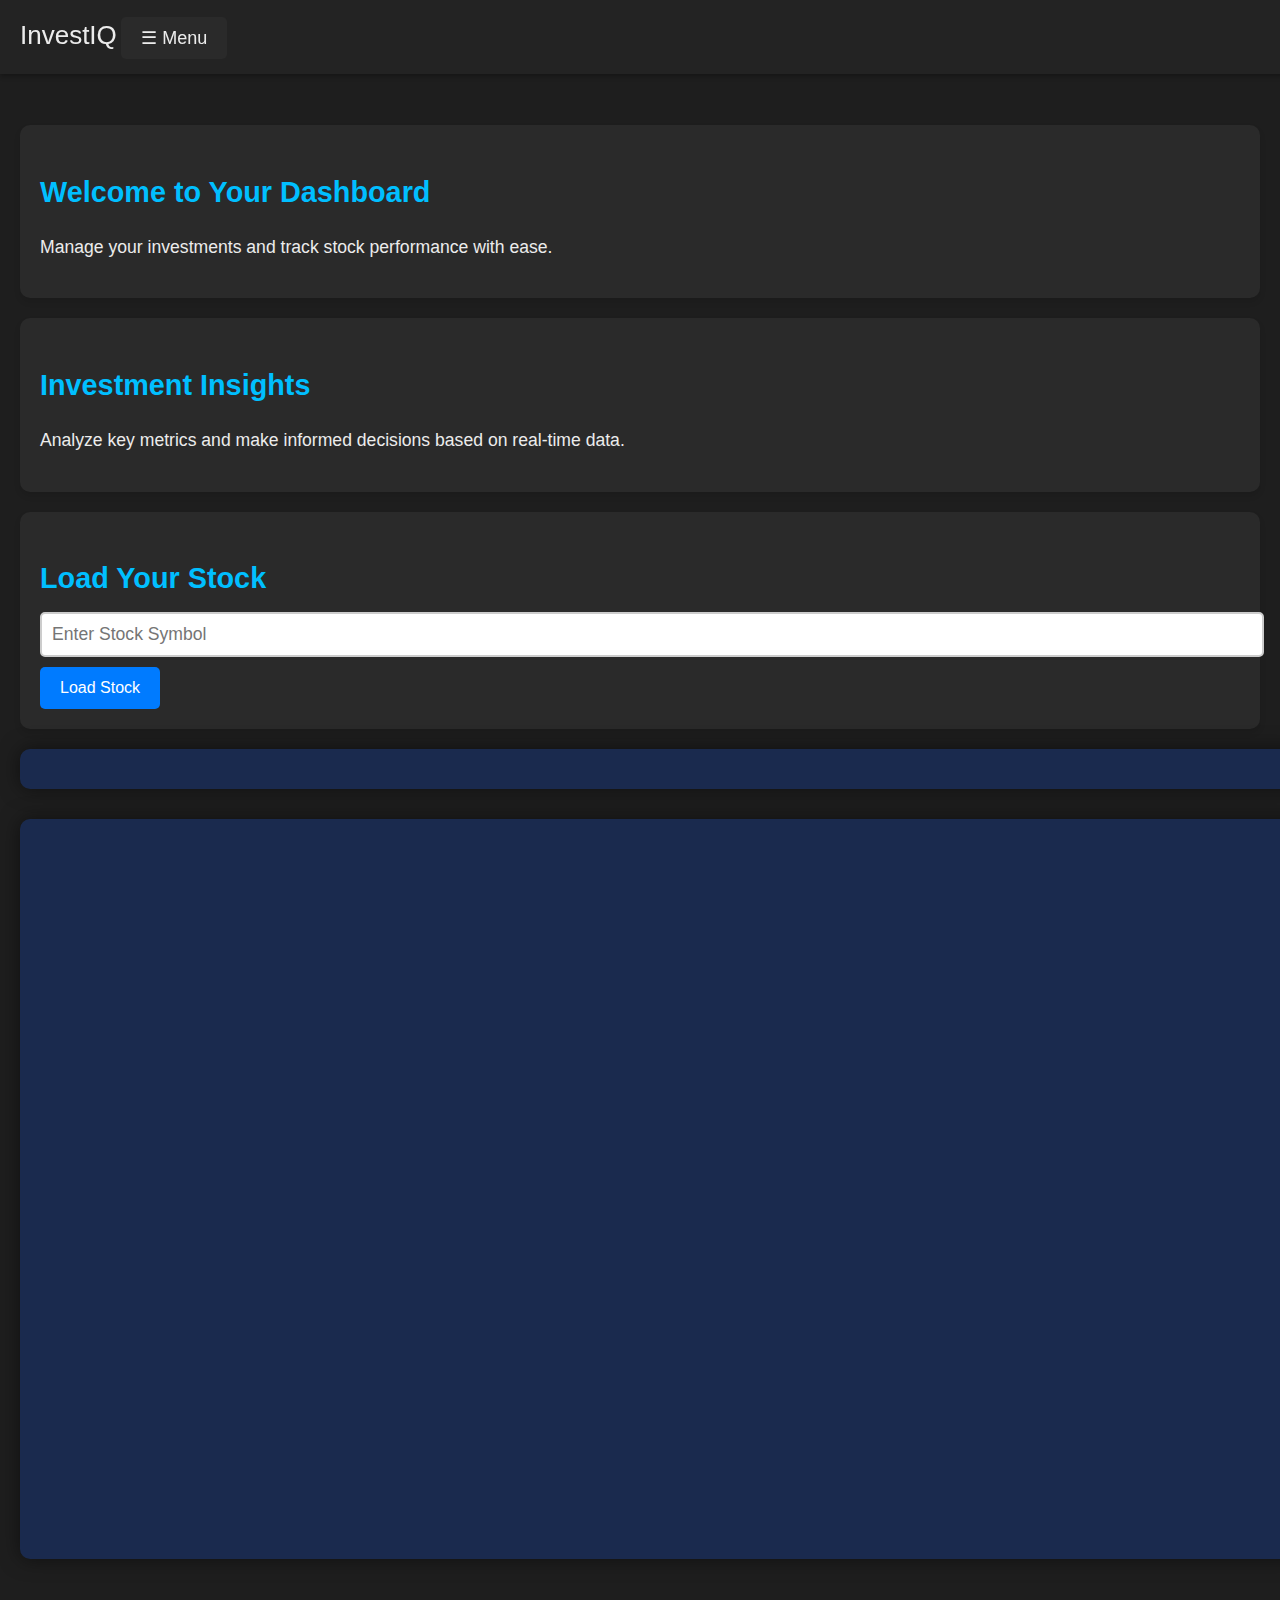
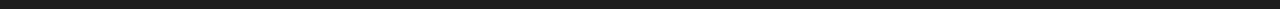
<file: index.html>
<!DOCTYPE html>
<html lang="en">
<head>
    <meta charset="UTF-8">
    <meta name="viewport" content="width=device-width, initial-scale=1.0">
    <title>InvestIQ - Dashboard</title>
    <link rel="stylesheet" href="static/css/style.css">
</head>
<body>
    <header class="header">
        <span class="site-title">InvestIQ</span>
        <button class="openbtn" onclick="openNav()">☰ Menu</button>
    </header>

    <div id="mySidebar" class="sidebar">
        <a href="javascript:void(0)" class="closebtn" onclick="closeNav()">×</a>
        <a href="/">Home</a>
        <a href="/dashboard">Dashboard</a>
        <a href="/learn">Learn</a>
    </div>

    <!-- Ticker Widget -->
    <div class="tradingview-widget-container">
        <div class="tradingview-widget-container__widget"></div>
        <script type="text/javascript" src="https://s3.tradingview.com/external-embedding/embed-widget-ticker-tape.js" async>
        {
            "symbols": [
                {"proName": "FOREXCOM:SPXUSD", "title": "S&P 500"},
                {"proName": "FOREXCOM:NSXUSD", "title": "Nasdaq 100"},
                {"proName": "BITSTAMP:BTCUSD", "title": "Bitcoin"},
                {"proName": "BITSTAMP:ETHUSD", "title": "Ethereum"}
            ],
            "showSymbolLogo": true,
            "colorTheme": "dark",
            "isTransparent": false,
            "displayMode": "adaptive"
        }
        </script>
    </div>

    <!-- Dashboard Content -->
    <div class="main-content fade-in">
        <div class="dashboard-box">
            <h2>Welcome to Your Dashboard</h2>
            <p>Manage your investments and track stock performance with ease.</p>
        </div>

        <div class="dashboard-box">
            <h2>Investment Insights</h2>
            <p>Analyze key metrics and make informed decisions based on real-time data.</p>
        </div>

        <div class="dashboard-box">
            <h2>Load Your Stock</h2>
            <input type="text" id="stock-symbol" placeholder="Enter Stock Symbol" />
            <button id="load-stock" class="btn-orange">Load Stock</button>
        </div>

        <!-- Technical Analysis Widget -->
        <div class="tech-analysis-widget widget-container">
            <div class="tradingview-widget-container__widget"></div>
            <script type="text/javascript" src="https://s3.tradingview.com/external-embedding/embed-widget-technical-analysis.js" async>
            {
                "interval": "1m",
                "width": "100%",
                "isTransparent": false,
                "height": 450,
                "symbol": "NASDAQ:AAPL",
                "showIntervalTabs": true,
                "displayMode": "single",
                "locale": "en",
                "colorTheme": "dark"
            }
            </script>
        </div>

        <!-- Main TradingView Widget -->
        <div class="widget-container">
            <div id="tradingview-widget"></div>
        </div>
    </div>

    <script src="static/js/script.js"></script>
</body>
</html>
</file>
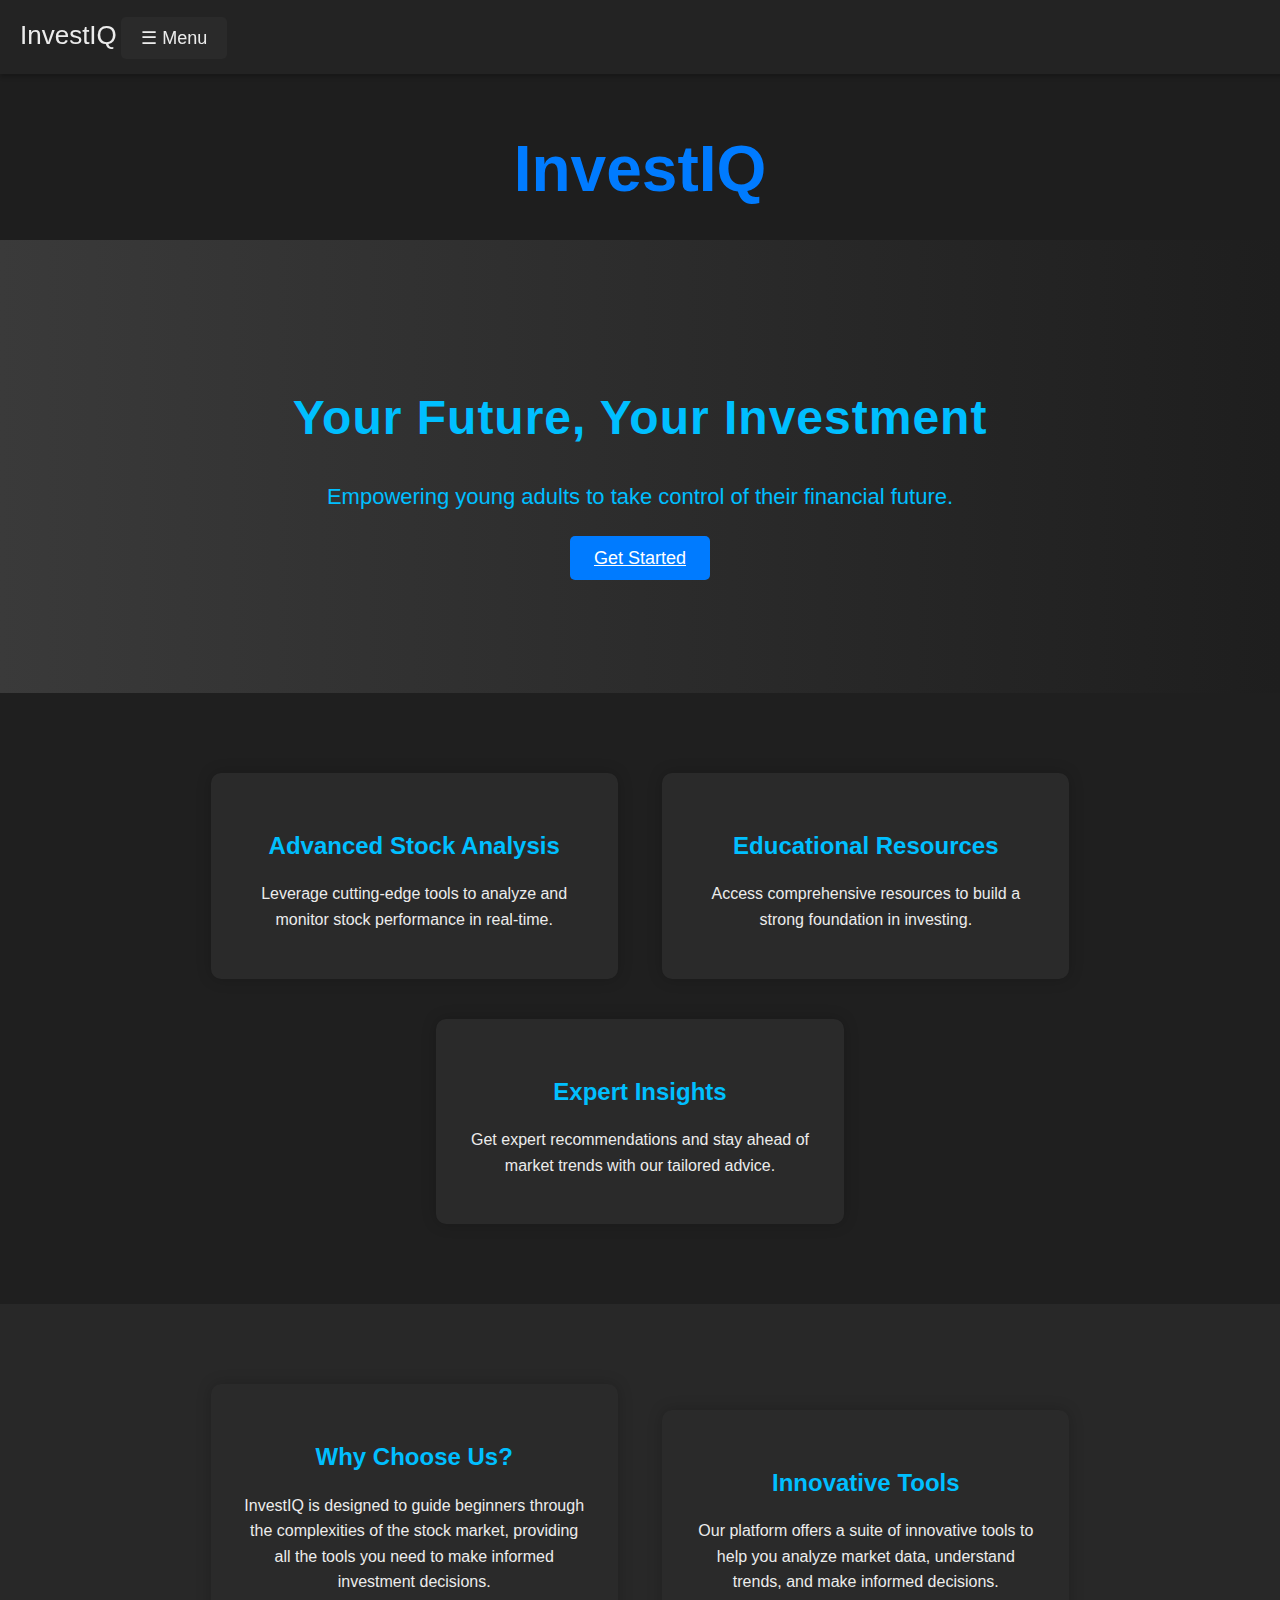
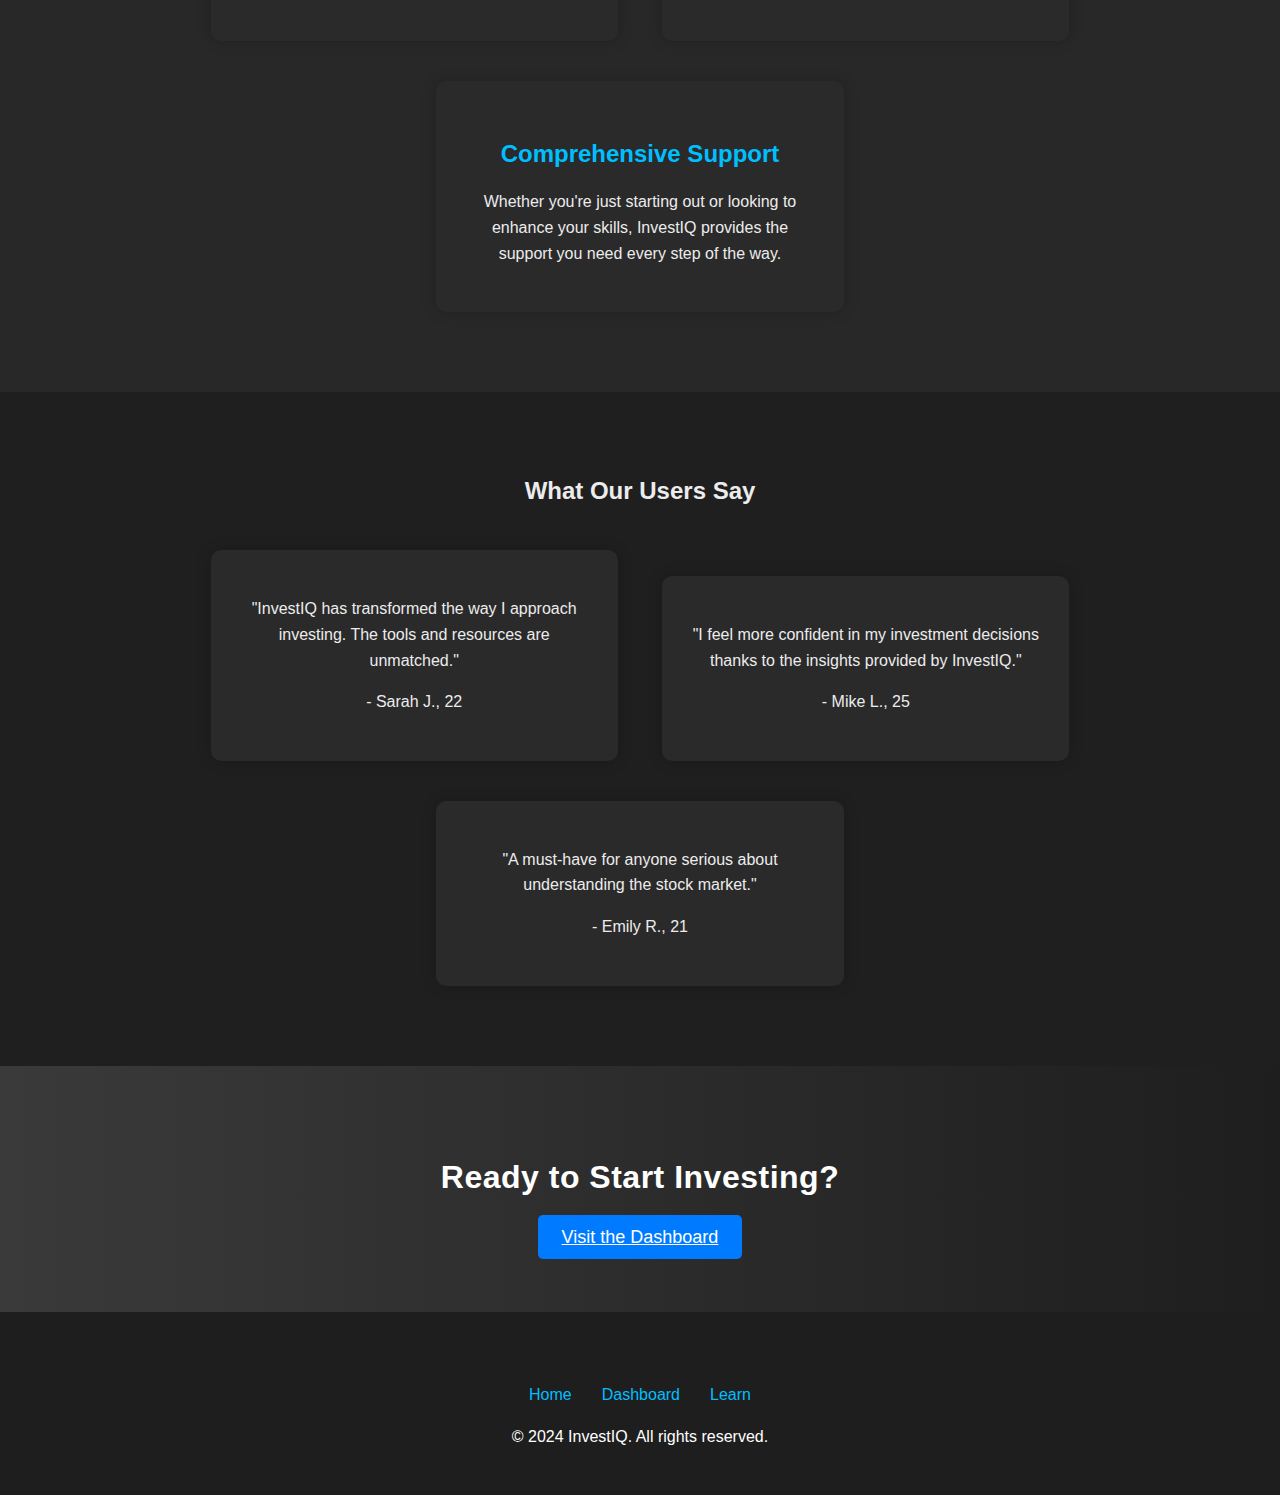
<file: home.html>
<!DOCTYPE html>
<html lang="en">
<head>
    <meta charset="UTF-8">
    <meta name="viewport" content="width=device-width, initial-scale=1.0">
    <title>InvestIQ - Home</title>
    <link rel="stylesheet" href="static/css/style.css">
</head>
<body>
    <header class="header">
        <span class="site-title">InvestIQ</span>
        <button class="openbtn" onclick="openNav()">☰ Menu</button>
    </header>

    <div id="mySidebar" class="sidebar">
        <a href="javascript:void(0)" class="closebtn" onclick="closeNav()">×</a>
        <a href="/">Home</a>
        <a href="/dashboard">Dashboard</a>
        <a href="/learn">Learn</a>
    </div>

    <!-- Ticker Widget -->
    <div class="tradingview-widget-container ticker-container">
        <div class="tradingview-widget-container__widget"></div>
        <script type="text/javascript" src="https://s3.tradingview.com/external-embedding/embed-widget-ticker-tape.js" async>
        {
            "symbols": [
                {"proName": "FOREXCOM:SPXUSD", "title": "S&P 500"},
                {"proName": "FOREXCOM:NSXUSD", "title": "Nasdaq 100"},
                {"proName": "BITSTAMP:BTCUSD", "title": "Bitcoin"},
                {"proName": "BITSTAMP:ETHUSD", "title": "Ethereum"}
            ],
            "showSymbolLogo": true,
            "colorTheme": "dark",
            "isTransparent": false,
            "displayMode": "adaptive"
        }
        </script>
    </div>

    <!-- InvestIQ Heading -->
    <h1 class="investiq-heading">InvestIQ</h1>

    <!-- Hero Section -->
    <div class="hero hero-light">
        <h1 class="hero-title">Your Future, Your Investment</h1>
        <p>Empowering young adults to take control of their financial future.</p>
        <a href="/dashboard" class="btn-orange">Get Started</a>
    </div>

    <!-- Services Section -->
    <section class="services fade-in">
        <div class="service-box">
            <h3>Advanced Stock Analysis</h3>
            <p>Leverage cutting-edge tools to analyze and monitor stock performance in real-time.</p>
        </div>
        <div class="service-box">
            <h3>Educational Resources</h3>
            <p>Access comprehensive resources to build a strong foundation in investing.</p>
        </div>
        <div class="service-box">
            <h3>Expert Insights</h3>
            <p>Get expert recommendations and stay ahead of market trends with our tailored advice.</p>
        </div>
    </section>

    <!-- Features Section -->
    <section class="features fade-in">
        <div class="feature-box">
            <h3>Why Choose Us?</h3>
            <p>InvestIQ is designed to guide beginners through the complexities of the stock market, providing all the tools you need to make informed investment decisions.</p>
        </div>
        <div class="feature-box">
            <h3>Innovative Tools</h3>
            <p>Our platform offers a suite of innovative tools to help you analyze market data, understand trends, and make informed decisions.</p>
        </div>
        <div class="feature-box">
            <h3>Comprehensive Support</h3>
            <p>Whether you're just starting out or looking to enhance your skills, InvestIQ provides the support you need every step of the way.</p>
        </div>
    </section>

    <!-- Testimonials Section -->
    <section class="testimonials fade-in">
        <h2>What Our Users Say</h2>
        <div class="testimonial">
            <p>"InvestIQ has transformed the way I approach investing. The tools and resources are unmatched."</p>
            <p>- Sarah J., 22</p>
        </div>
        <div class="testimonial">
            <p>"I feel more confident in my investment decisions thanks to the insights provided by InvestIQ."</p>
            <p>- Mike L., 25</p>
        </div>
        <div class="testimonial">
            <p>"A must-have for anyone serious about understanding the stock market."</p>
            <p>- Emily R., 21</p>
        </div>
    </section>

    <!-- Call to Action Section -->
    <section class="cta cta-light fade-in">
        <h2>Ready to Start Investing?</h2>
        <a href="/dashboard" class="btn-orange">Visit the Dashboard</a>
    </section>

    <!-- Footer -->
    <footer>
        <div class="footer-links">
            <a href="/">Home</a>
            <a href="/dashboard">Dashboard</a>
            <a href="/learn">Learn</a>
        </div>
        <p>&copy; 2024 InvestIQ. All rights reserved.</p>
    </footer>

    <script src="static/js/script.js"></script>
</body>
</html>
</file>
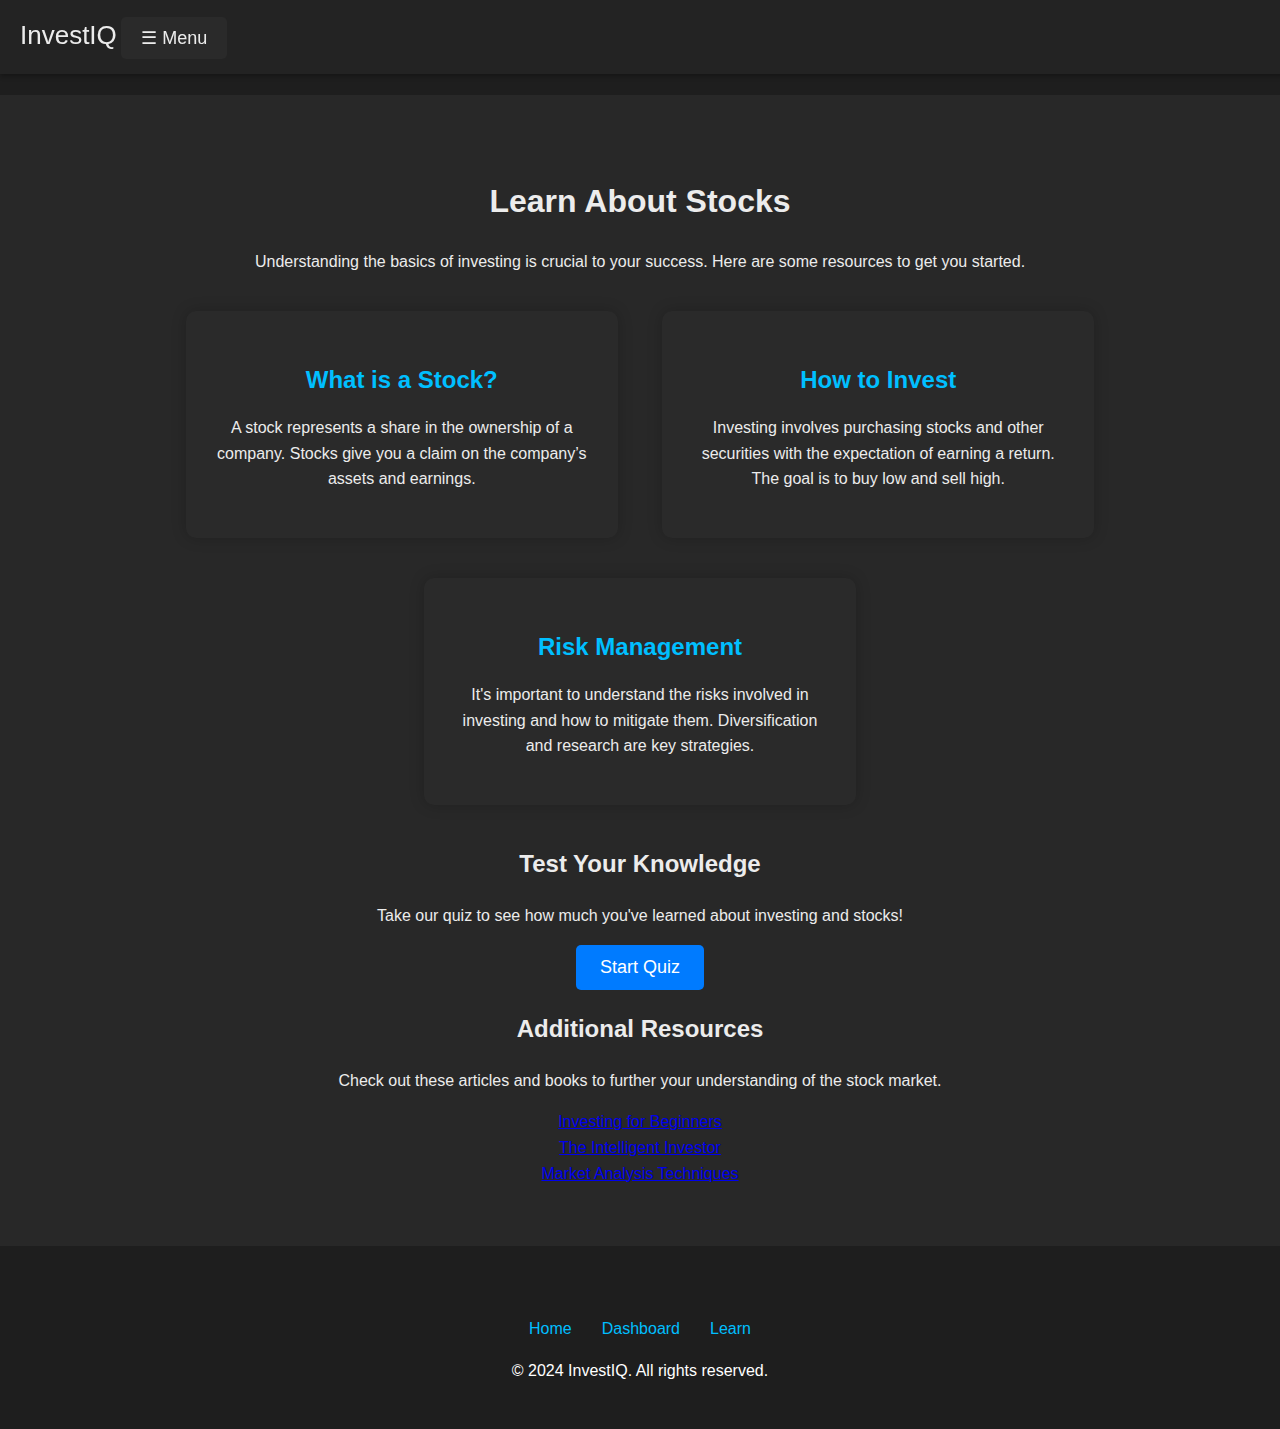
<file: learn.html>
<!DOCTYPE html>
<html lang="en">
<head>
    <meta charset="UTF-8">
    <meta name="viewport" content="width=device-width, initial-scale=1.0">
    <title>InvestIQ - Learn</title>
    <link rel="stylesheet" href="static/css/style.css">
</head>
<body>
    <header class="header">
        <span class="site-title">InvestIQ</span>
        <button class="openbtn" onclick="openNav()">☰ Menu</button>
    </header>

    <div id="mySidebar" class="sidebar">
        <a href="javascript:void(0)" class="closebtn" onclick="closeNav()">×</a>
        <a href="/">Home</a>
        <a href="/dashboard">Dashboard</a>
        <a href="/learn">Learn</a>
    </div>

    <!-- Ticker Widget -->
    <div class="tradingview-widget-container">
        <div class="tradingview-widget-container__widget"></div>
        <script type="text/javascript" src="https://s3.tradingview.com/external-embedding/embed-widget-ticker-tape.js" async>
        {
            "symbols": [
                {"proName": "FOREXCOM:SPXUSD", "title": "S&P 500"},
                {"proName": "FOREXCOM:NSXUSD", "title": "Nasdaq 100"},
                {"proName": "BITSTAMP:BTCUSD", "title": "Bitcoin"},
                {"proName": "BITSTAMP:ETHUSD", "title": "Ethereum"}
            ],
            "showSymbolLogo": true,
            "colorTheme": "dark",
            "isTransparent": false,
            "displayMode": "adaptive"
        }
        </script>
    </div>

    <div class="main-content fade-in learn-container">
        <h1>Learn About Stocks</h1>
        <p>Understanding the basics of investing is crucial to your success. Here are some resources to get you started.</p>

        <div class="learn-box">
            <h2>What is a Stock?</h2>
            <p>A stock represents a share in the ownership of a company. Stocks give you a claim on the company’s assets and earnings.</p>
        </div>

        <div class="learn-box">
            <h2>How to Invest</h2>
            <p>Investing involves purchasing stocks and other securities with the expectation of earning a return. The goal is to buy low and sell high.</p>
        </div>

        <div class="learn-box">
            <h2>Risk Management</h2>
            <p>It's important to understand the risks involved in investing and how to mitigate them. Diversification and research are key strategies.</p>
        </div>

        <!-- Interactive Quiz Section -->
        <div class="quiz">
            <h2>Test Your Knowledge</h2>
            <p>Take our quiz to see how much you've learned about investing and stocks!</p>
            <button class="btn-orange">Start Quiz</button>
        </div>

        <!-- Additional Resources Section -->
        <div class="additional-resources fade-in">
            <h2>Additional Resources</h2>
            <p>Check out these articles and books to further your understanding of the stock market.</p>
            <div class="resource-link">
                <a href="#">Investing for Beginners</a>
            </div>
            <div class="resource-link">
                <a href="#">The Intelligent Investor</a>
            </div>
            <div class="resource-link">
                <a href="#">Market Analysis Techniques</a>
            </div>
        </div>
    </div>

    <footer>
        <div class="footer-links">
            <a href="/">Home</a>
            <a href="/dashboard">Dashboard</a>
            <a href="/learn">Learn</a>
        </div>
        <p>&copy; 2024 InvestIQ. All rights reserved.</p>
    </footer>

    <script src="static/js/script.js"></script>
</body>
</html>
</file>
<file: static/css/style.css>
/* Global Styles */
body {
    font-family: 'Roboto', sans-serif;
    margin: 0;
    padding: 0;
    background-color: #1E1E1E;
    color: #ECECEC;
    line-height: 1.6;
    scroll-behavior: smooth; /* Added smooth scrolling */
}

/* Header */
.header {
    background-color: #232323;
    color: #ECECEC;
    padding: 15px 20px;
    text-align: left;
    position: fixed;
    width: 100%;
    top: 0;
    z-index: 10;
    box-shadow: 0px 2px 5px rgba(0, 0, 0, 0.3);
}

.site-title {
    font-size: 26px;
    font-weight: 500;
    color: #ECECEC;
}

.openbtn {
    background-color: #2A2A2A;
    color: #ECECEC;
    border: none;
    padding: 10px 20px;
    cursor: pointer;
    font-size: 18px;
    transition: background-color 0.3s, transform 0.2s; /* Added hover scale effect */
    border-radius: 5px; /* Added border-radius for a modern look */
}

.openbtn:hover {
    background-color: #3A3A3A;
    transform: scale(1.05); /* Added scale effect on hover */
}

/* Sidebar */
.sidebar {
    height: 100%;
    width: 0;
    position: fixed;
    z-index: 20;
    top: 0;
    left: 0;
    background-color: #2B2B2B;
    overflow-x: hidden;
    transition: 0.5s;
    padding-top: 60px;
    box-shadow: 2px 0px 5px rgba(0, 0, 0, 0.5);
}

.sidebar a {
    padding: 10px 15px;
    text-decoration: none;
    font-size: 20px;
    color: #ECECEC;
    display: block;
    transition: color 0.3s, background-color 0.3s;
    border-radius: 5px; /* Added rounded corners */
}

.sidebar a:hover {
    background-color: #00BFFF; /* Added hover background to match link hover */
    color: #fff;
}

.sidebar .closebtn {
    position: absolute;
    top: 0;
    right: 25px;
    font-size: 36px;
}

/* Main Content */
.main-content {
    padding: 30px 20px;
    margin-top: 80px;
}

/* Dashboard Content */
.dashboard-box {
    background-color: #2A2A2A;
    padding: 20px;
    border-radius: 10px;
    box-shadow: 0 4px 6px rgba(0, 0, 0, 0.1);
    margin-bottom: 20px;
    transition: transform 0.3s ease, box-shadow 0.3s ease;
}

.dashboard-box:hover {
    transform: translateY(-5px); /* Slight hover effect */
    box-shadow: 0 6px 12px rgba(0, 0, 0, 0.15);
}

.dashboard-box h2 {
    font-size: 1.8rem;
    color: #00BFFF;
    margin-bottom: 10px;
}

.dashboard-box p {
    font-size: 1.1rem;
    color: #ECECEC;
}

/* Ticker Widget */
.tradingview-widget-container {
    margin-bottom: 20px;
}

.widget-container {
    background-color: white;
    border-radius: 10px;
    box-shadow: 0 4px 6px rgba(0, 0, 0, 0.1);
    padding: 20px;
    margin-bottom: 20px;
}

/* Stock Input Styling */
#stock-symbol {
    padding: 10px;
    border: 2px solid #ccc;
    border-radius: 5px;
    width: 100%;
    font-size: 1.1rem;
    margin-bottom: 10px;
}

#load-stock {
    background-color: #007BFF;
    color: white;
    padding: 12px 20px;
    border: none;
    border-radius: 5px;
    cursor: pointer;
    font-size: 1rem;
    transition: background-color 0.3s ease, transform 0.3s ease;
}

#load-stock:hover {
    background-color: #0056b3;
    transform: translateY(-2px); /* Subtle hover animation */
}

/* Hero Section */
.hero {
    background-color: #232323;
    color: #ECECEC;
    text-align: center;
    padding: 120px 20px;
    background-image: linear-gradient(to right, #2A2A2A, #1E1E1E);
}

.hero h1 {
    font-size: 48px;
    margin-bottom: 20px;
    letter-spacing: 1px; /* Added letter-spacing for a cleaner look */
}

.hero p {
    font-size: 22px;
    margin-bottom: 30px;
}

.btn-orange {
    background-color: #007BFF;
    color: white;
    padding: 12px 24px;
    font-size: 18px;
    border: none;
    cursor: pointer;
    transition: background-color 0.3s ease;
    border-radius: 5px;
}

.btn-orange:hover {
    background-color: #0056b3;
}

/* Services Section */
.services {
    text-align: center;
    padding: 60px 20px;
    background-color: #1F1F1F;
}

.service-box {
    display: inline-block;
    width: 28%;
    margin: 20px;
    padding: 30px;
    background-color: #2A2A2A;
    border-radius: 10px;
    box-shadow: 0px 0px 15px rgba(0, 0, 0, 0.2);
    transition: transform 0.3s ease, box-shadow 0.3s ease;
}

.service-box:hover {
    transform: translateY(-10px);
    box-shadow: 0px 0px 30px rgba(0, 0, 0, 0.4);
}

.service-box h3 {
    font-size: 24px;
    margin-bottom: 15px;
    color: #00BFFF;
}

/* Features Section */
.features {
    text-align: center;
    padding: 60px 20px;
    background-color: #282828;
}

.feature-box {
    display: inline-block;
    width: 28%;
    margin: 20px;
    padding: 30px;
    background-color: #2A2A2A;
    border-radius: 10px;
    box-shadow: 0px 0px 15px rgba(0, 0, 0, 0.2);
    transition: transform 0.3s ease, box-shadow 0.3s ease;
}

.feature-box:hover {
    transform: translateY(-10px);
    box-shadow: 0px 0px 30px rgba(0, 0, 0, 0.4);
}

.feature-box h3 {
    font-size: 24px;
    margin-bottom: 15px;
    color: #00BFFF;
}

/* Testimonials Section */
.testimonials {
    background-color: #1F1F1F;
    text-align: center;
    padding: 60px 20px;
}

.testimonial {
    display: inline-block;
    width: 28%;
    margin: 20px;
    padding: 30px;
    background-color: #2A2A2A;
    border-radius: 10px;
    box-shadow: 0px 0px 15px rgba(0, 0, 0, 0.2);
    color: #ECECEC;
}

/* FAQ Section */
.faq {
    background-color: #282828;
    padding: 60px 20px;
    color: #ECECEC;
}

.faq-item {
    margin-bottom: 20px;
}

.faq-item h3 {
    font-size: 24px;
    margin-bottom: 10px;
    color: #00BFFF;
}

/* Call-to-Action Section */
.cta {
    background-color: #232323;
    color: white;
    text-align: center;
    padding: 60px 20px;
    background-image: linear-gradient(to right, #2A2A2A, #1E1E1E);
}

.cta h2 {
    font-size: 32px;
    margin-bottom: 20px;
    letter-spacing: 0.5px; /* Added for consistency */
}

/* Footer */
footer {
    background-color: #1E1E1E;
    color: white;
    text-align: center;
    padding: 30px 0;
    margin-top: 40px;
}

.footer-links {
    display: flex;
    justify-content: center;
    margin-bottom: 10px;
}

.footer-links a {
    color: #00BFFF;
    margin: 0 15px;
    text-decoration: none;
    font-size: 16px;
}

.footer-links a:hover {
    text-decoration: underline;
}

/* Widgets Container */
.widget-container {
    width: 100%;
    height: 700px;
    margin-bottom: 20px;
    background-color: #1A2A4E;
    border-radius: 10px;
    box-shadow: 0 0 20px rgba(0, 0, 0, 0.5);
    overflow: hidden;
}

/* Technical Analysis Widget */
.tech-analysis-widget {
    margin-bottom: 30px;
}

/* Animations */
.fade-in {
    animation: fadeIn 1s ease-in forwards;
}

@keyframes fadeIn {
    from { opacity: 0; }
    to { opacity: 1; }
}

/* Miscellaneous */
.learn-container {
    text-align: center;
    padding: 60px 20px;
    background-color: #282828;
    color: #ECECEC;
}

.learn-box {
    display: inline-block;
    width: 30%;
    margin: 20px;
    padding: 30px;
    background-color: #2A2A2A;
    border-radius: 10px;
    box-shadow: 0px 0px 15px rgba(0, 0, 0, 0.2);
    transition: transform 0.3s ease, box-shadow 0.3s ease;
}

.learn-box:hover {
    transform: translateY(-10px);
    box-shadow: 0px 0px 30px rgba(0, 0, 0, 0.4);
}

.learn-box h2 {
    font-size: 24px;
    margin-bottom: 15px;
    color: #00BFFF;
}

.learn-box a {
    text-decoration: none;
    color: #00BFFF;
    font-weight: bold;
}

.learn-box a:hover {
    text-decoration: underline;
}

/* Added smoother hover animations */
a {
    transition: color 0.3s ease;
}

/* Ticker Widget */
.tradingview-widget-container {
    background-color: #1F1F1F;
    padding-top: 15px; /* Adds padding within the ticker container */
}

/* Ticker Container Adjustment */
.ticker-container {
    margin-top: 60px; /* Increase this value to create enough space below the ticker */
}

/* InvestIQ Heading */
.investiq-heading {
    font-size: 64px; /* Larger than the main title */
    font-weight: bold;
    color: #007BFF; /* Blue color */
    text-align: center;
    margin-bottom: 20px;
}

/* Hero Title */
.hero-title {
    font-size: 48px;
    text-align: center;
    color: #FFFFFF;
    margin-top: 20px; /* Adjust as needed */
}

/* Adjusted Hero Section */
.hero-light {
    background-color: #2A2A2A;
    background-image: linear-gradient(to right, #3A3A3A, #1E1E1E);
    color: #FFFFFF;
}

.hero-light h1 {
    font-size: 48px;
    margin-bottom: 20px;
    color: #00BFFF;
}

.hero-light p {
    font-size: 22px;
    margin-bottom: 30px;
    color: #00BFFF;
}

/* Adjusted CTA Section */
.cta-light {
    background-color: #2A2A2A;
    background-image: linear-gradient(to right, #3A3A3A, #1E1E1E);
    color: #FFFFFF;
}
</file>
